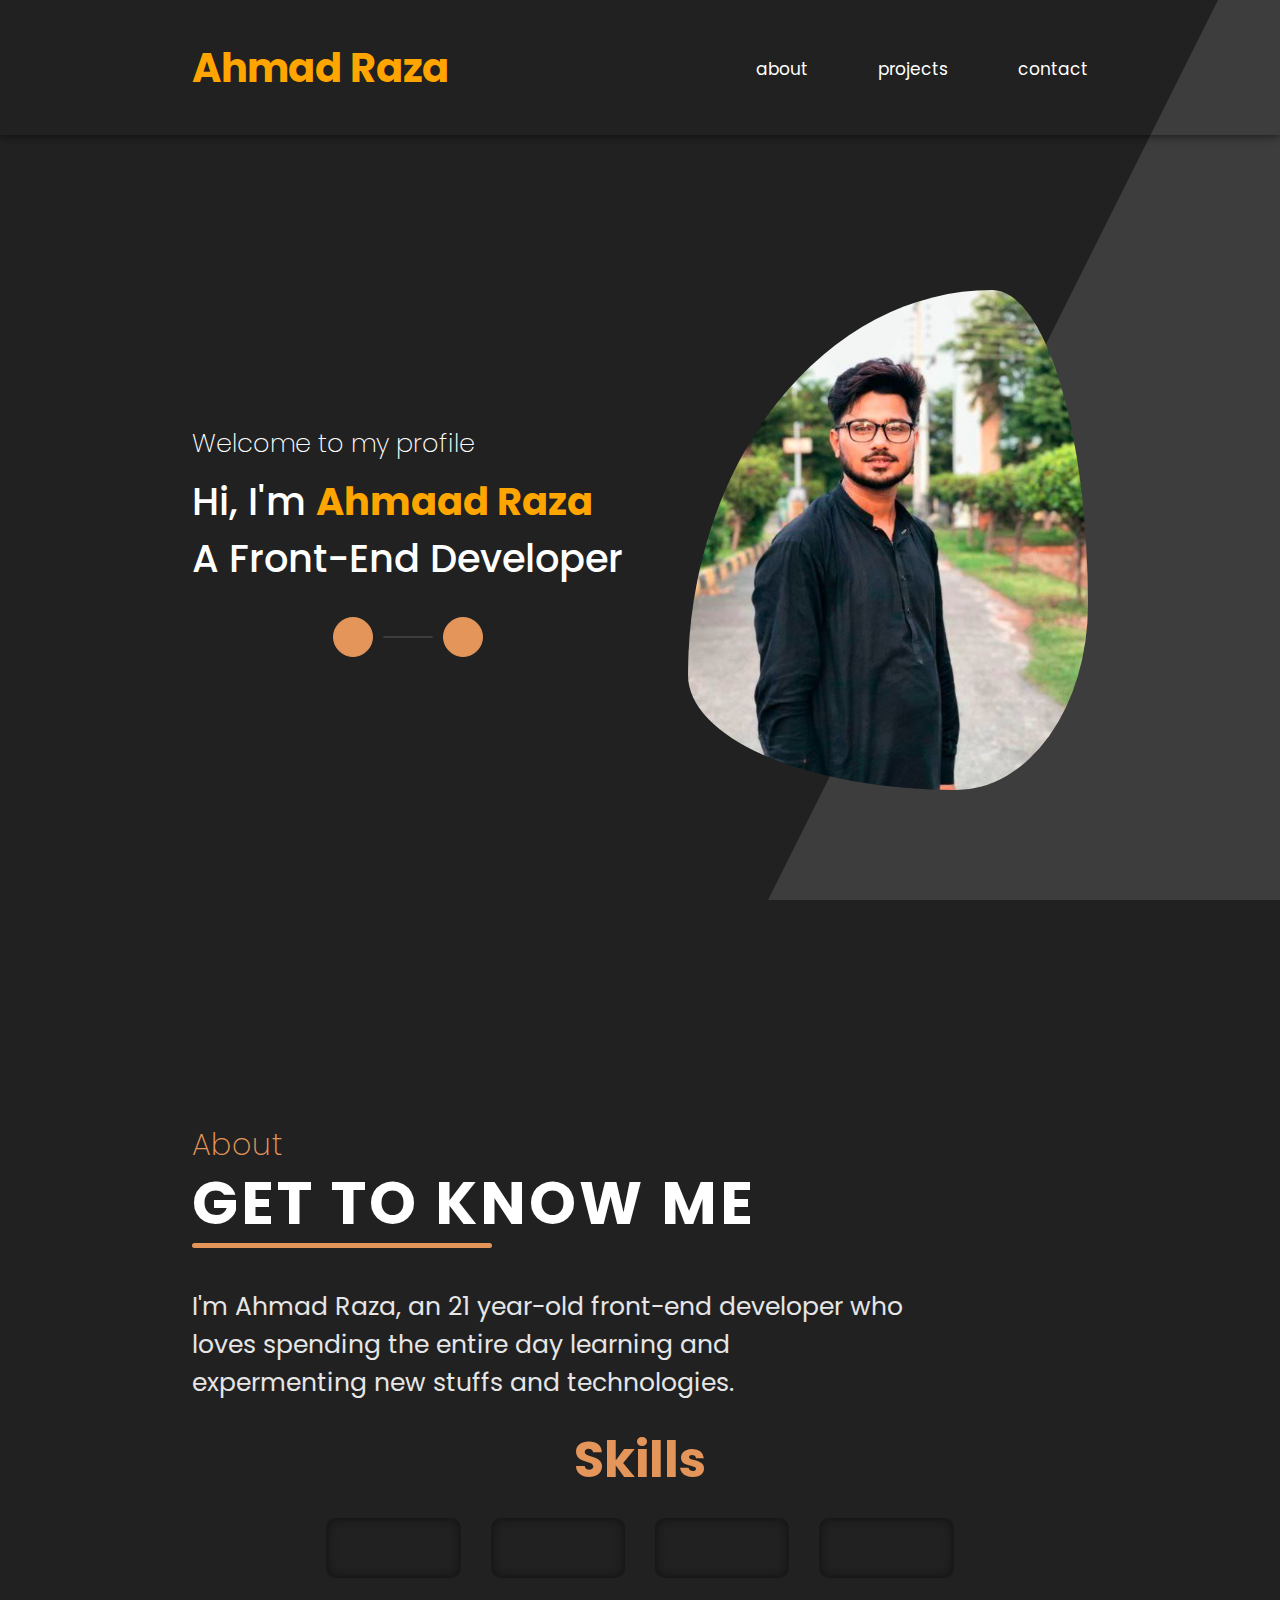
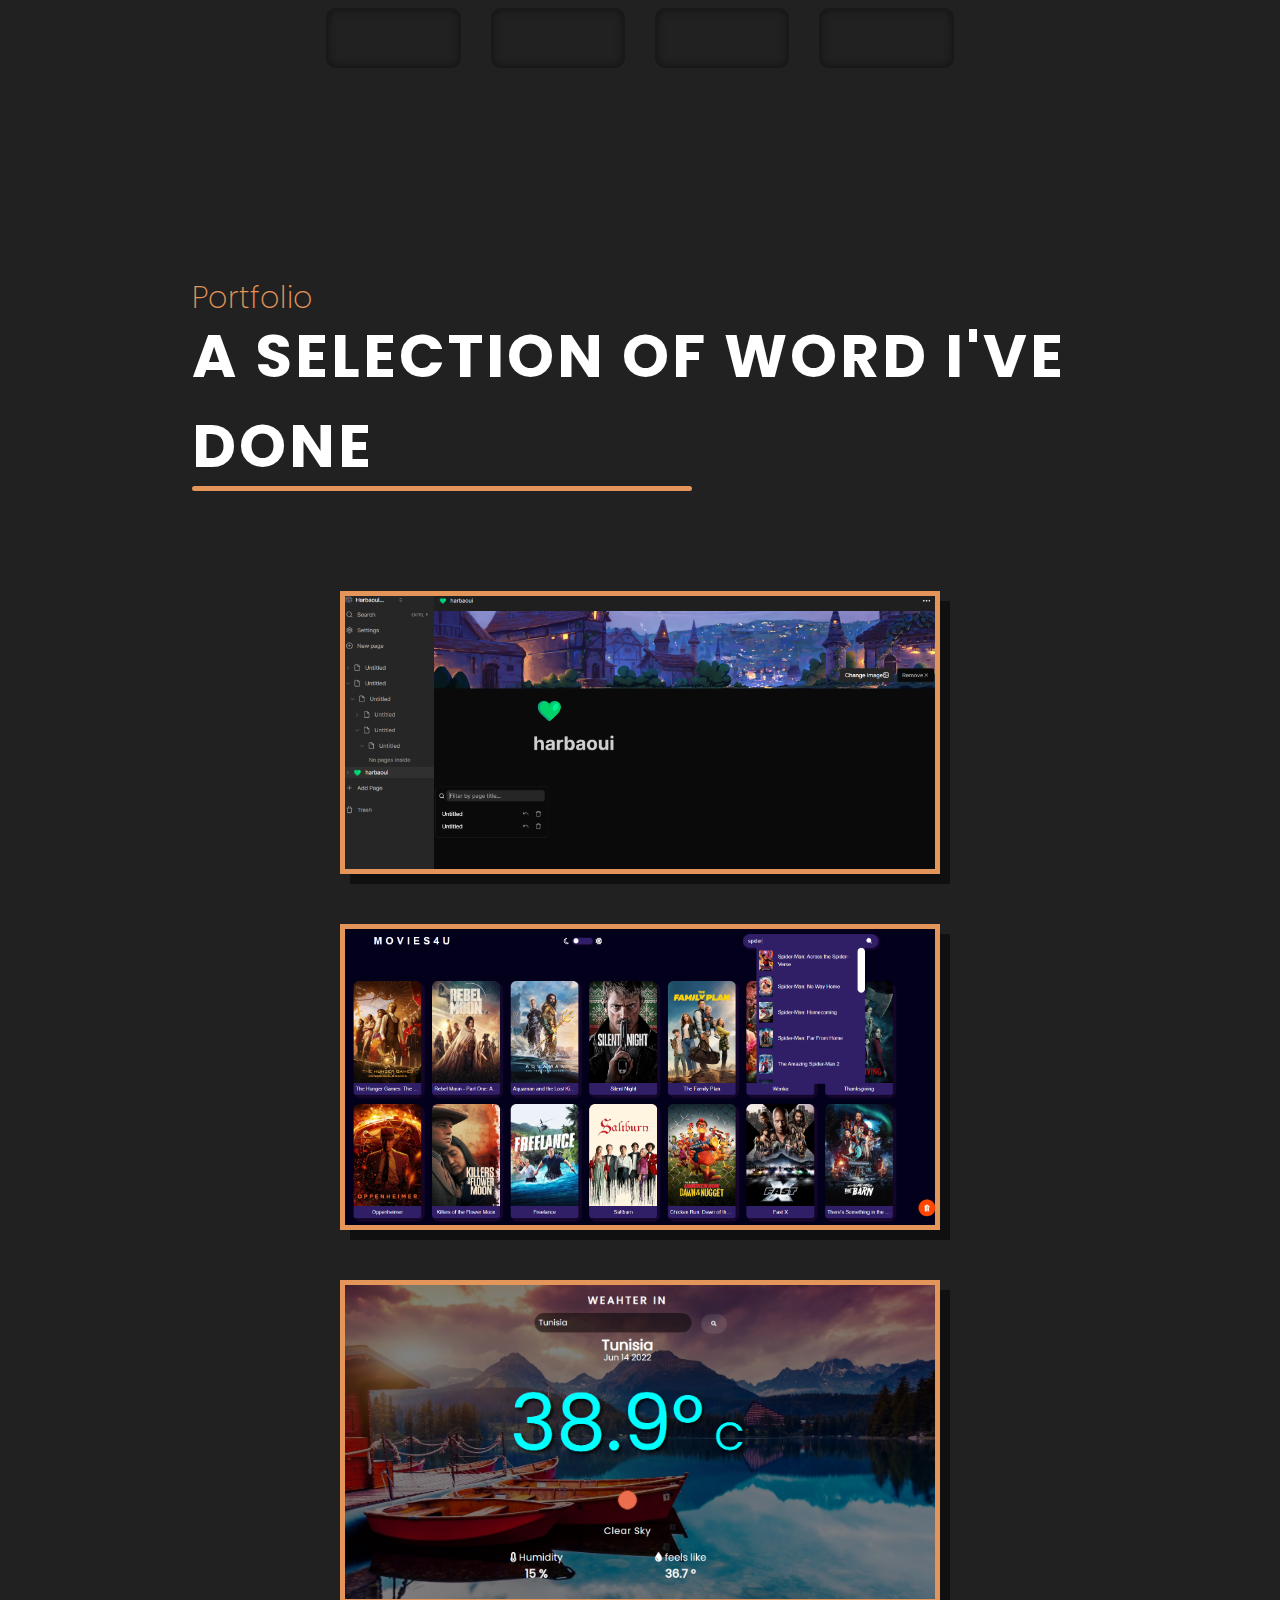
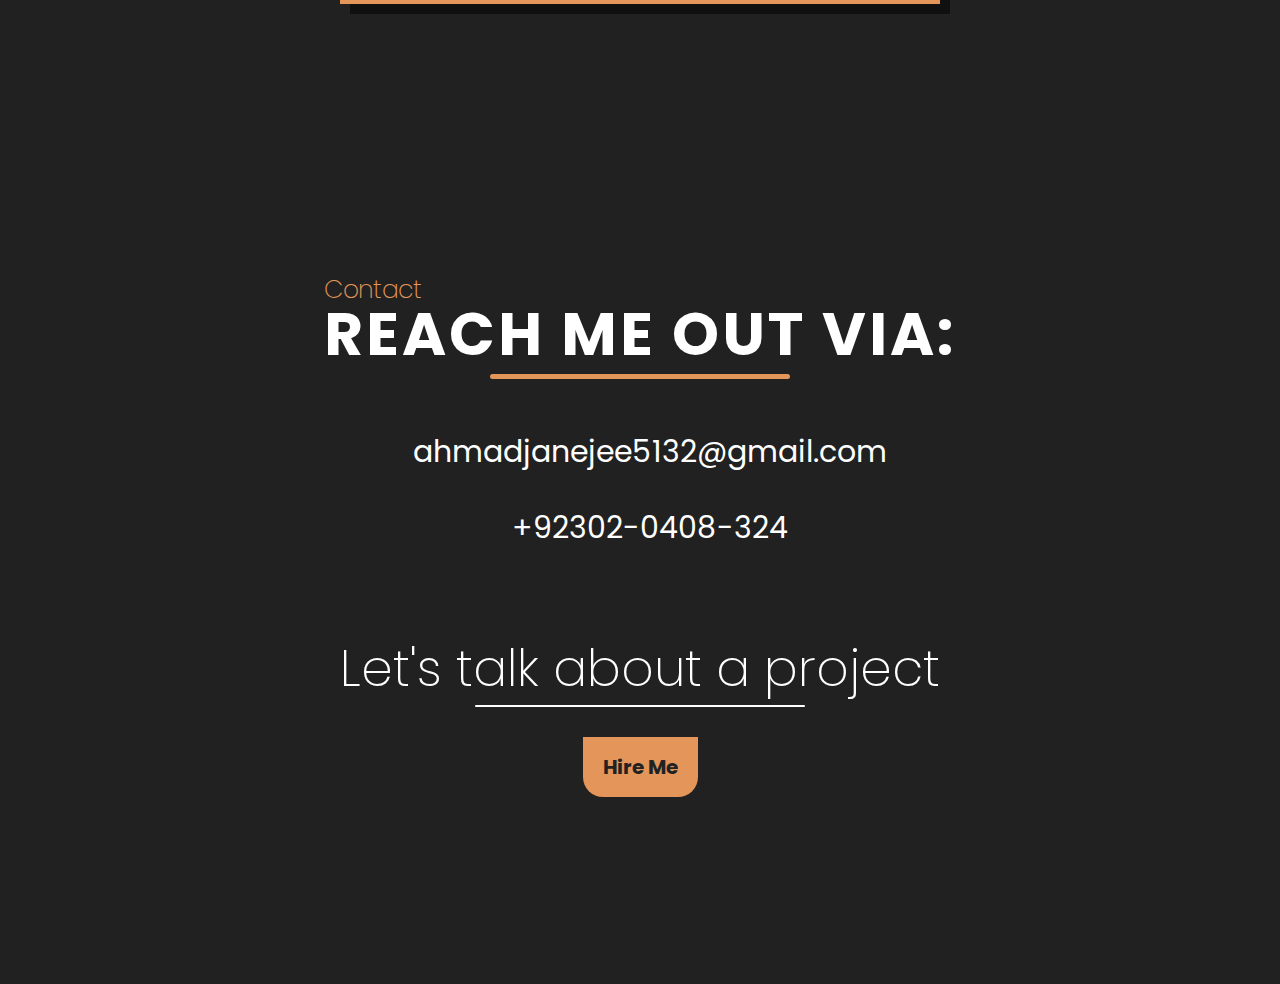
<file: index.html>
<!DOCTYPE html>
<html lang="en">
  <head>
    <meta charset="UTF-8" />
    <meta name="viewport" content="width=device-width, initial-scale=1.0" />
    <title>Ahmad Raza</title>
    <link
      rel="stylesheet"
      href="https://cdnjs.cloudflare.com/ajax/libs/font-awesome/6.5.1/css/all.min.css"
      integrity="sha512-DTOQO9RWCH3ppGqcWaEA1BIZOC6xxalwEsw9c2QQeAIftl+Vegovlnee1c9QX4TctnWMn13TZye+giMm8e2LwA=="
      crossorigin="anonymous"
      referrerpolicy="no-referrer"
    />
    <link rel="stylesheet" href="styles.css" />
  </head>
  <body>
    <div class="shape"></div>
    <header>
      <nav>
        <h1 class="ah">Ahmad Raza</h1>
        <div class="burger">
          <i class="fa-solid fa-bars"></i>
        </div>
        <ul class="links">
          <li><a href="#about">about</a></li>
          <li><a href="#projects">projects</a></li>
          <li><a href="#contact">contact</a></li>
        </ul>
      </nav>
    </header>
    <main>
      <div class="container">
        <div class="text">
          <div class="grp">
            <h2>Welcome to my profile</h2>
            <h1>
              Hi, I'm <span class="ah">Ahmaad Raza</span> <br />
              A Front-End Developer
            </h1>
            <div class="icons">
              <a href="https://github.com/baylor">
                <i class="fa-brands fa-github"></i>
              </a>
              <div class="line"></div>
              <a href="https://linkedin.com/baylor">
                <i class="fa-brands fa-linkedin-in"></i>
              </a>
            </div>
          </div>
        </div>
        <div class="img">
          <img src="./images/ahmad23.JPG" alt="" />
        </div>
      </div>
    </main>
    <div class="about" id="about">
      <div class="container">
        <div class="text">
          <h3>About</h3>
          <h1>Get to know me</h1>
          <p>
            I'm Ahmad Raza, an 21 year-old front-end developer who loves
            spending the entire day learning and expermenting new stuffs and
            technologies.
          </p>
        </div>
        <div class="skills">
          <h2>Skills</h2>
          <div class="wrapper">
            <div>
              <i class="fa-brands fa-html5"></i>
            </div>
            <div>
              <i class="fa-brands fa-css3-alt"></i>
            </div>
            <div>
              <i class="fa-brands fa-js"></i>
            </div>
            <div>
              <i class="fa-brands fa-react"></i>
            </div>
            <div>
              <i class="fa-brands fa-github"></i>
            </div>
            <div>
              <i class="fa-brands fa-git-alt"></i>
            </div>
            <div>
              <i class="fa-brands fa-sass"></i>
            </div>
            <div>
              <i class="fa-brands fa-bootstrap"></i>
            </div>
          </div>
        </div>
      </div>
    </div>
    <div class="projects" id="projects">
      <div class="container">
        <h3>Portfolio</h3>
        <h1 class="title">A selection of Word I've done</h1>
        <div class="projects-wrapper">
          <div class="project">
            <div class="card">
              <div class="overview">
                <h1>Jotion (notion clone)</h1>
                <div class="btns">
                  <a href="project url" target="_blank">
                    <i class="fa-brands fa-github"></i>
                  </a>
                  <a href="project url" target="_blank">
                    <i class="fa-solid fa-link"></i>
                  </a>
                </div>
              </div>
              <img src="./images/p1.png" alt="project 1" />
            </div>
          </div>

          <div class="project">
            <div class="card">
              <div class="overview">
                <h1>Movies4u</h1>
                <div class="btns">
                  <a href="project url" target="_blank">
                    <i class="fa-brands fa-github"></i>
                  </a>
                  <a href="project url" target="_blank">
                    <i class="fa-solid fa-link"></i>
                  </a>
                </div>
              </div>
              <img src="./images/p2.png" alt="moviesProject_img" />
            </div>
          </div>

          <div class="project">
            <div class="card">
              <div class="overview">
                <h1>Weather App</h1>
                <div class="btns">
                  <a href="project url" target="_blank">
                    <i class="fa-brands fa-github"></i>
                  </a>
                  <a href="project url" target="_blank">
                    <i class="fa-solid fa-link"></i>
                  </a>
                </div>
              </div>
              <img src="./images/p3.png" alt="weatherapp_img" />
            </div>
          </div>
        </div>
      </div>
    </div>
    <div class="contact" id="contact">
      <div class="container">
        <div class="header">
          <h3>Contact</h3>
          <h1>Reach me out via:</h1>
        </div>
        <div class="wrapper">
          <div class="grp">
            <i class="fa-solid fa-paper-plane"></i>
            <span>ahmadjanejee5132@gmail.com</span>
          </div>
          <div class="grp">
            <i class="fa-solid fa-phone"></i>
            <span>+92302-0408-324</span>
          </div>
          <div class="grp">
            <i class="fa-brands fa-linkedin"></i>
            <span></span>
          </div>
        </div>
        <div class="footer">
          <p>Let's talk about a project</p>
          <a href="mailto:@webdevwizard@gmial.com">
            Hire Me <i class="fa-solid fa-envelope"></i>
          </a>
        </div>
      </div>
    </div>
    <a href="#" class="back-top">
      <i class="fa-solid fa-arrow-up"></i>
    </a>
  </body>
  <script src="./app.js"></script>
</html>
</file>
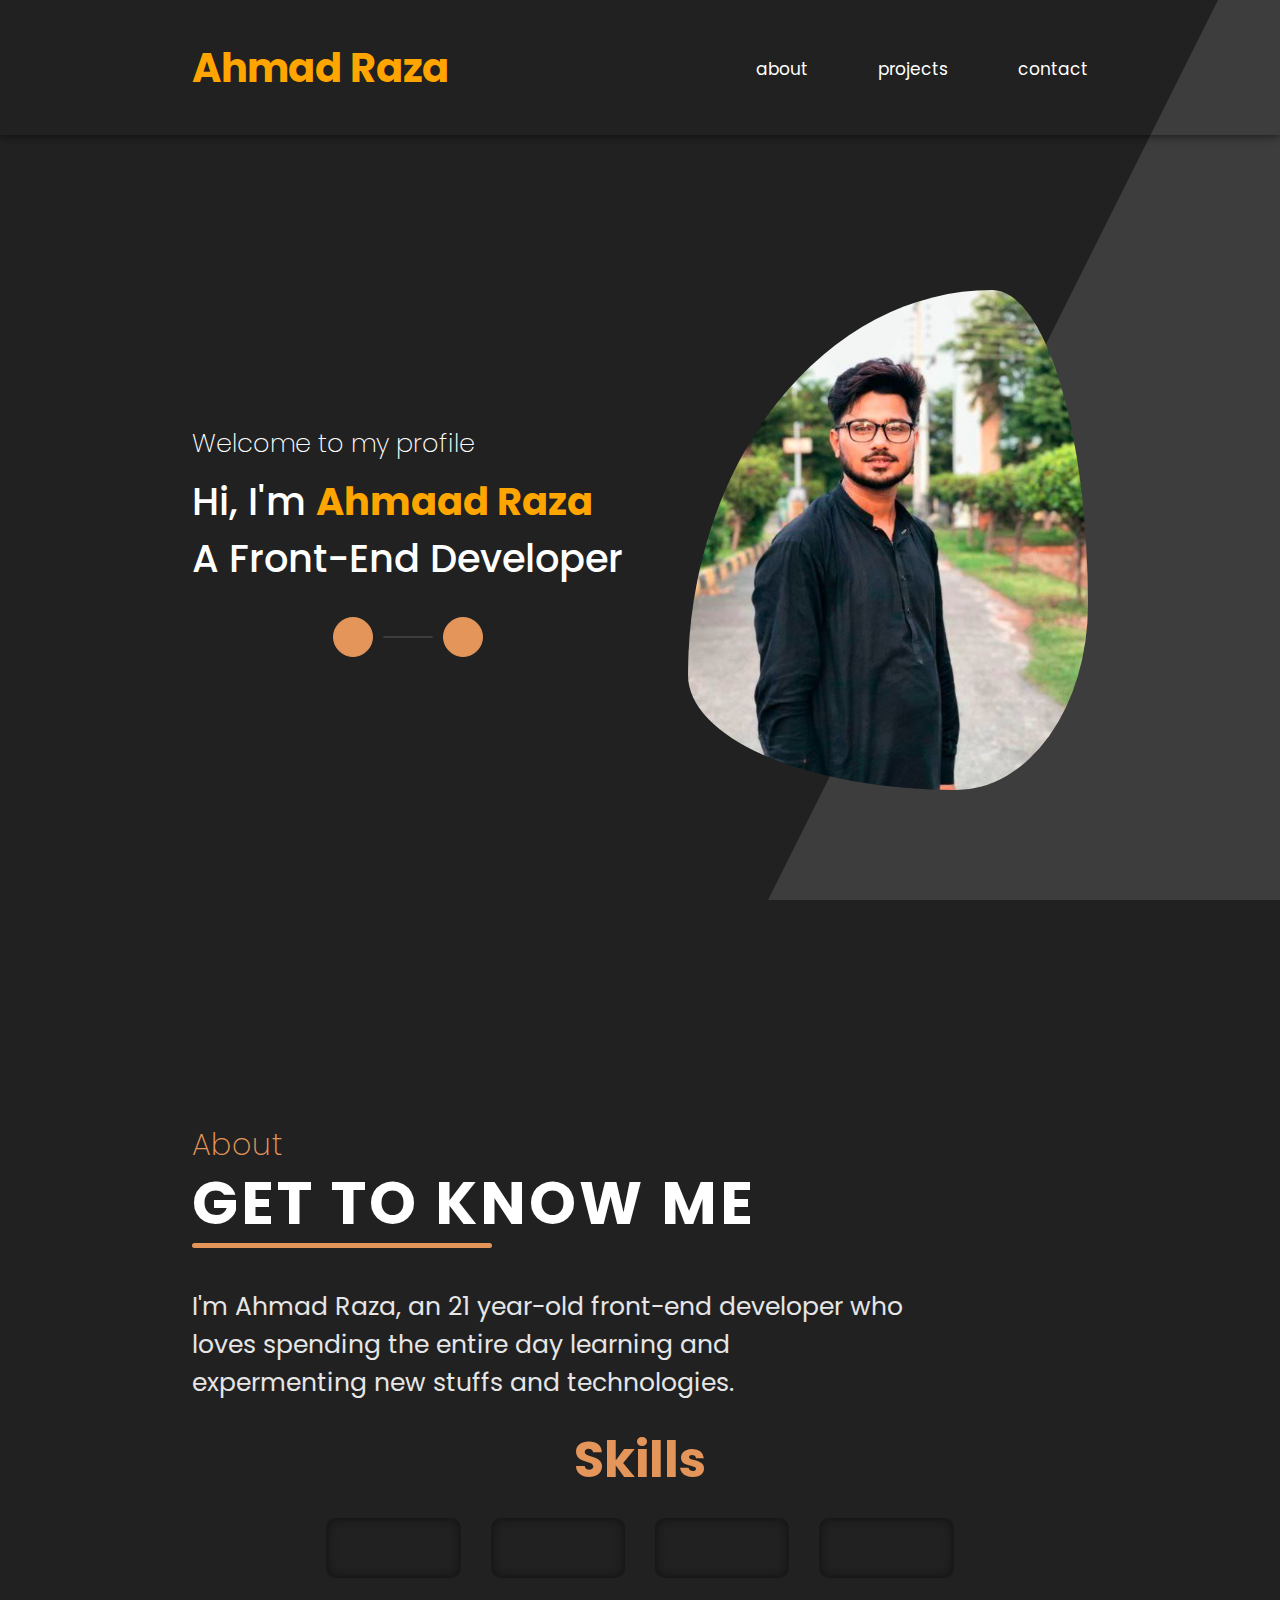
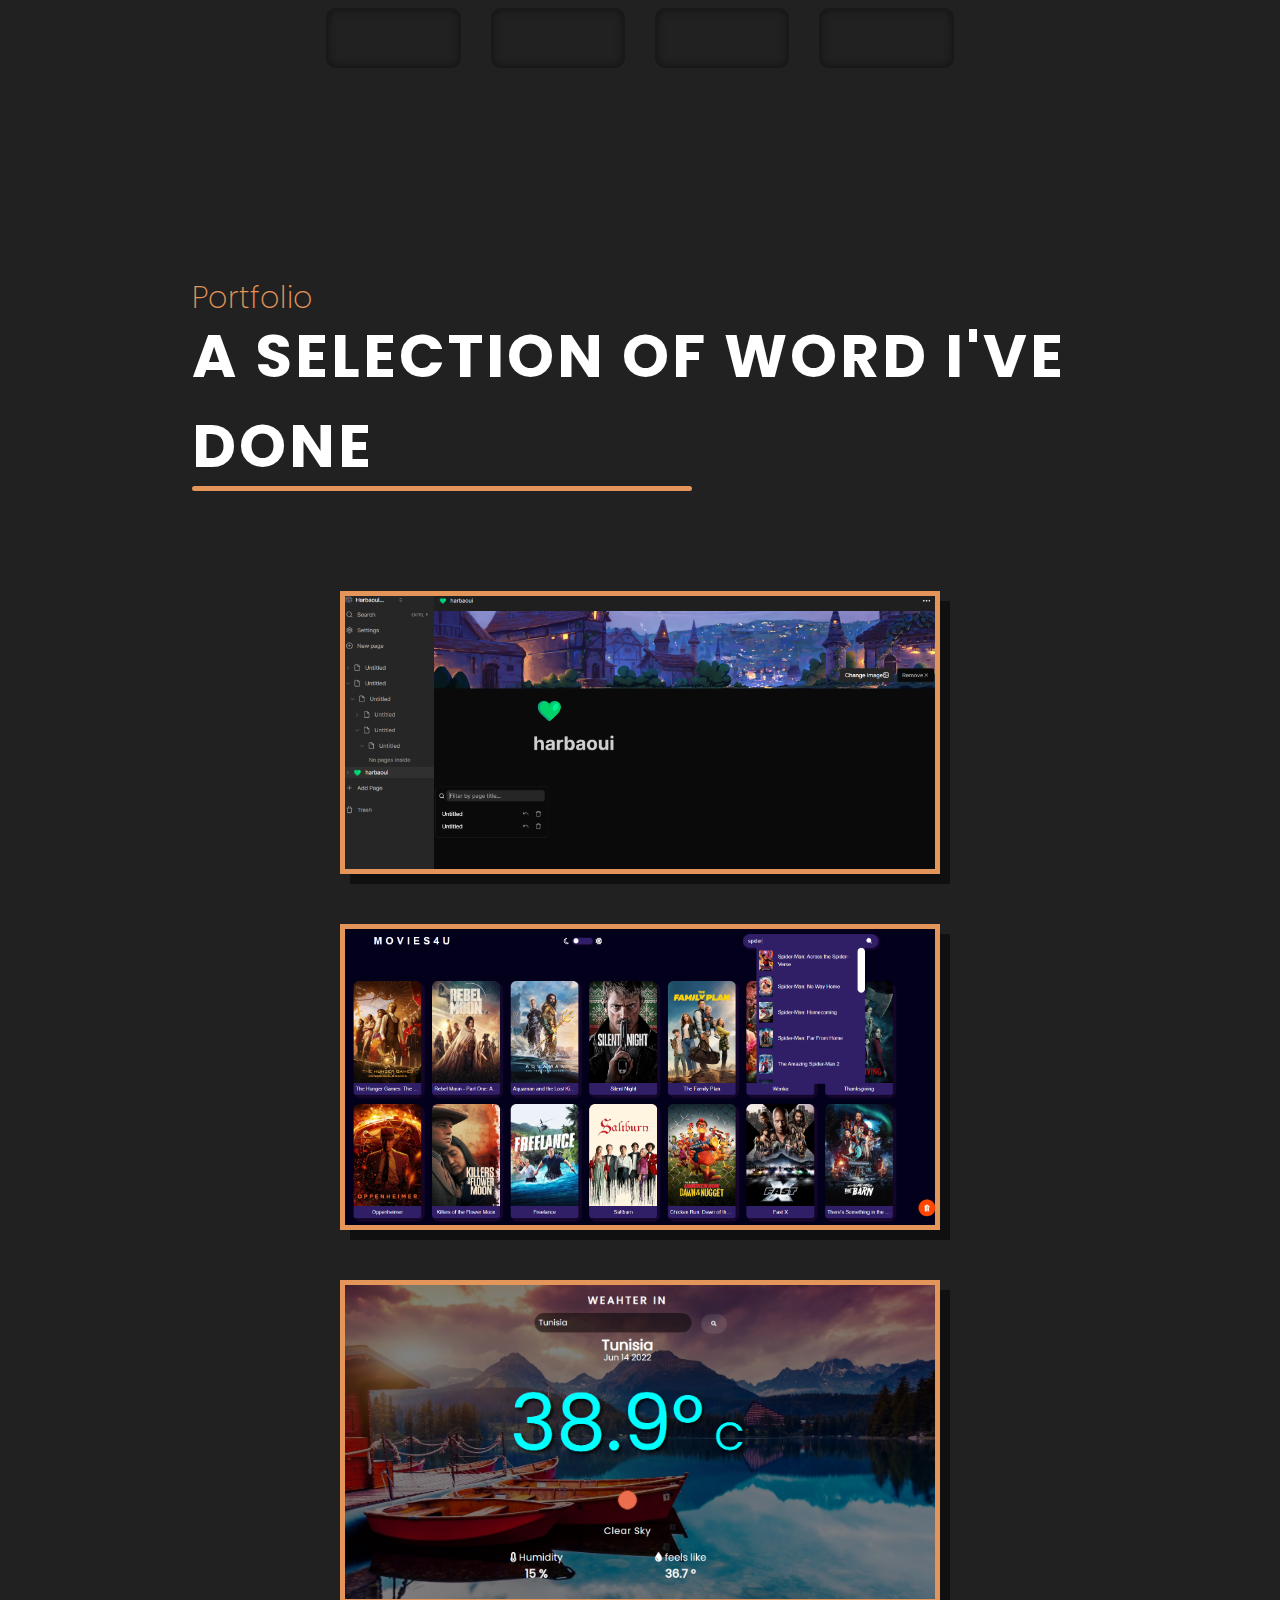
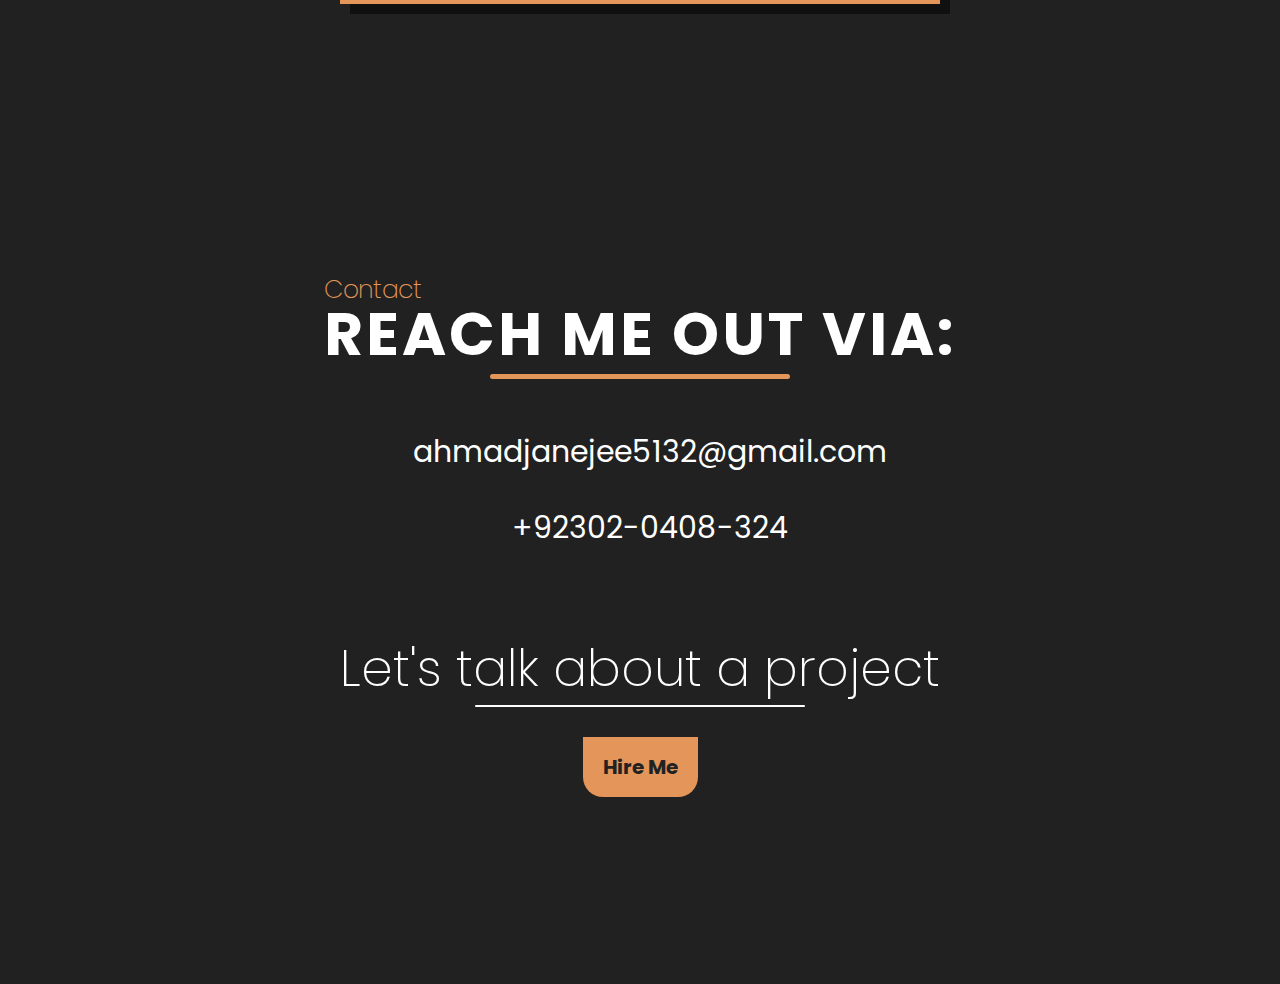
<file: AHMAD.html>
<!DOCTYPE html>
<html lang="en">
  <head>
    <meta charset="UTF-8" />
    <meta name="viewport" content="width=device-width, initial-scale=1.0" />
    <title>Ahmad Raza</title>
    <link
      rel="stylesheet"
      href="https://cdnjs.cloudflare.com/ajax/libs/font-awesome/6.5.1/css/all.min.css"
      integrity="sha512-DTOQO9RWCH3ppGqcWaEA1BIZOC6xxalwEsw9c2QQeAIftl+Vegovlnee1c9QX4TctnWMn13TZye+giMm8e2LwA=="
      crossorigin="anonymous"
      referrerpolicy="no-referrer"
    />
    <link rel="stylesheet" href="styles.css" />
  </head>
  <body>
    <div class="shape"></div>
    <header>
      <nav>
        <h1 class="ah">Ahmad Raza</h1>
        <div class="burger">
          <i class="fa-solid fa-bars"></i>
        </div>
        <ul class="links">
          <li><a href="#About">about</a></li>
          <li><a href="#Projects">projects</a></li>
          <li><a href="#Contact">contact</a></li>
        </ul>
      </nav>
    </header>
    <main>
      <div class="container">
        <div class="text">
          <div class="grp">
            <h2>Welcome to my profile</h2>
            <h1>
              Hi, I'm <span class="ah">Ahmaad Raza</span> <br />
              A Front-End Developer
            </h1>
            <div class="icons">
              <a href="https://github.com/baylor">
                <i class="fa-brands fa-github"></i>
              </a>
              <div class="line"></div>
              <a href="https://linkedin.com/baylor">
                <i class="fa-brands fa-linkedin-in"></i>
              </a>
            </div>
          </div>
        </div>
        <div class="img">
          <img src="./images/ahmad23.JPG" alt="" />
        </div>
      </div>
    </main>
    <div class="about" id="about">
      <div class="container">
        <div class="text">
          <h3>About</h3>
          <h1>Get to know me</h1>
          <p>
            I'm Ahmad Raza, an 21 year-old front-end developer who loves
            spending the entire day learning and expermenting new stuffs and
            technologies.
          </p>
        </div>
        <div class="skills">
          <h2>Skills</h2>
          <div class="wrapper">
            <div>
              <i class="fa-brands fa-html5"></i>
            </div>
            <div>
              <i class="fa-brands fa-css3-alt"></i>
            </div>
            <div>
              <i class="fa-brands fa-js"></i>
            </div>
            <div>
              <i class="fa-brands fa-react"></i>
            </div>
            <div>
              <i class="fa-brands fa-github"></i>
            </div>
            <div>
              <i class="fa-brands fa-git-alt"></i>
            </div>
            <div>
              <i class="fa-brands fa-sass"></i>
            </div>
            <div>
              <i class="fa-brands fa-bootstrap"></i>
            </div>
          </div>
        </div>
      </div>
    </div>
    <div class="projects" id="projects">
      <div class="container">
        <h3>Portfolio</h3>
        <h1 class="title">A selection of Word I've done</h1>
        <div class="projects-wrapper">
          <div class="project">
            <div class="card">
              <div class="overview">
                <h1>Jotion (notion clone)</h1>
                <div class="btns">
                  <a href="project url" target="_blank">
                    <i class="fa-brands fa-github"></i>
                  </a>
                  <a href="project url" target="_blank">
                    <i class="fa-solid fa-link"></i>
                  </a>
                </div>
              </div>
              <img src="./images/p1.png" alt="project 1" />
            </div>
          </div>

          <div class="project">
            <div class="card">
              <div class="overview">
                <h1>Movies4u</h1>
                <div class="btns">
                  <a href="project url" target="_blank">
                    <i class="fa-brands fa-github"></i>
                  </a>
                  <a href="project url" target="_blank">
                    <i class="fa-solid fa-link"></i>
                  </a>
                </div>
              </div>
              <img src="./images/p2.png" alt="moviesProject_img" />
            </div>
          </div>

          <div class="project">
            <div class="card">
              <div class="overview">
                <h1>Weather App</h1>
                <div class="btns">
                  <a href="project url" target="_blank">
                    <i class="fa-brands fa-github"></i>
                  </a>
                  <a href="project url" target="_blank">
                    <i class="fa-solid fa-link"></i>
                  </a>
                </div>
              </div>
              <img src="./images/p3.png" alt="weatherapp_img" />
            </div>
          </div>
        </div>
      </div>
    </div>
    <div class="contact" id="contact">
      <div class="container">
        <div class="header">
          <h3>Contact</h3>
          <h1>Reach me out via:</h1>
        </div>
        <div class="wrapper">
          <div class="grp">
            <i class="fa-solid fa-paper-plane"></i>
            <span>ahmadjanejee5132@gmail.com</span>
          </div>
          <div class="grp">
            <i class="fa-solid fa-phone"></i>
            <span>+92302-0408-324</span>
          </div>
          <div class="grp">
            <i class="fa-brands fa-linkedin"></i>
            <span></span>
          </div>
        </div>
        <div class="footer">
          <p>Let's talk about a project</p>
          <a href="mailto:@webdevwizard@gmial.com">
            Hire Me <i class="fa-solid fa-envelope"></i>
          </a>
        </div>
      </div>
    </div>
    <a href="#" class="back-top">
      <i class="fa-solid fa-arrow-up"></i>
    </a>
  </body>
  <script src="./app.js"></script>
</html>
</file>
<file: styles.css>
@import url("https://fonts.googleapis.com/css2?family=Poppins:ital,wght@0,100;0,200;0,300;0,400;0,500;0,600;0,700;0,800;0,900;1,100;1,200;1,300;1,400;1,500;1,600;1,700;1,800;1,900&display=swap");

:root {
  --primary: #e49559;
}

* {
  margin: 0;
  padding: 0;
  box-sizing: border-box;
  scroll-behavior: smooth;
}

html {
  font-size: 62.5%;
}

body {
  min-height: 100vh;
  background: #212121;
  font-family: "Poppins", sans-serif;
  color: white;
  overflow-x: hidden;
}

/* triangle  */
.shape {
  position: absolute;
  right: 0;
  top: 0;
  width: 40%;
  height: 100vh;
  z-index: -1;
  border-bottom: 100vh solid #3d3d3d;
  border-left: 450px solid transparent;
}

header {
  box-shadow: 0 0 10px rgba(0, 0, 0, 0.7);
  min-height: 15vh;

  display: flex;
}

header nav {
  width: 70%;
  margin: auto;

  display: flex;
  justify-content: space-between;
  align-items: center;
  font-size: 2rem;
  
}
.ah{
color:orange;
}

header nav ul {
  list-style: none;
  display: flex;
  align-items: center;
  gap: 7rem;
}

header nav a {
  color: white;
  text-decoration: none;
  font-size: 1.7rem;
  transition: 0.3s ease-in-out;
  position: relative;
}

header nav a:hover {
  color: var(--primary);
}

header nav a::after {
  content: "";
  position: absolute;
  bottom: -5px;
  left: 0;
  width: 0%;
  height: 2px;
  border-radius: 5rem;
  background: var(--primary);
  transition: 0.3s ease-in;
}

header nav a:hover::after {
  width: 100%;
}

/* main  */

main {
  min-height: 90vh;
  display: flex;
  justify-content: center;
  align-items: center;
}

main .container {
  width: 70%;
  margin: auto;

  display: flex;
  align-items: center;
  justify-content: space-between;

  position: relative;
}

main .container .text {
  display: flex;
}

main .container h2 {
  font-weight: 200;
  margin-bottom: 1rem;
  font-size: 2vw;
}

main .container h1 {
  font-size: 3vw;
  margin-bottom: 3rem;
  font-weight: 500;
}

main .container .text h1 span {
  font-weight: 700;
}

.icons {
  display: flex;
  gap: 1rem;
  justify-content: center;
  align-items: center;
}

.icons a {
  text-decoration: none;
  font-size: 2rem;
  background: var(--primary);
  color: #222;
  border: 1px solid var(--primary);

  width: 40px;
  height: 40px;
  border-radius: 50%;

  display: flex;
  justify-content: center;
  align-items: center;

  transition: 0.2s ease-in-out;
}

.icons a:hover {
  transform: scale(1.2);
}

.line {
  width: 50px;
  height: 2px;
  border-radius: 5rem;
  background: #3d3d3d;
}

main .container .img {
  max-width: 400px;
  max-height: 500px;
  box-shadow: 10 15px 0px rgba(0, 0, 0, 0.621);

  border-radius: 76% 24% 33% 67% / 77% 63% 37% 23%;
  background: var(--primary);
  overflow: hidden;

  position: relative;
}

main .img img {
  width: 100%;
}

/* about section  */

.about {
  position: relative;
  display: flex;
  font-size: 2em;
  min-height: 100vh;
}

.about .container {
  width: 70%;
  margin: auto;
}

.about h1 {
  font-size: 60px;
  margin-bottom: 4rem;
  text-transform: uppercase;
  letter-spacing: 3px;

  position: relative;
}

.about h1::after {
  content: "";
  position: absolute;
  bottom: 0;
  left: 0;
  width: 300px;
  height: 5px;
  background: var(--primary);
  border-radius: 1rem;
}

.about h3 {
  font-size: 30px;
  color: var(--primary);
  font-weight: 200;
  margin-bottom: -1rem;
}

.about p {
  font-size: 25px;
  margin-bottom: 2rem;
  width: 80%;
  color: #e6e6e6;
}

.about .skills {
  width: 70%;
  margin: 0 auto;
}

.about .wrapper {
  display: grid;
  grid-template-columns: repeat(4, 1fr);
  justify-content: center;
  gap: 3rem;
  margin-top: 2rem;
}

.about .wrapper div {
  font-size: 5vw;
  color: white;

  padding: 3rem 2rem;
  display: flex;
  justify-content: center;
  align-items: center;

  border-radius: 1rem;
  box-shadow: 0 0 10px 2px rgba(0, 0, 0, 0.4) inset;
}

.about .skills h2 {
  text-align: center;
  color: var(--primary);
  font-size: 50px;
}

/* about section  */

/* project section  */

.projects {
  display: flex;
  flex-direction: column;
  color: white;
  padding: 3rem 0;
  margin: 0 auto;
}

.projects .container {
  width: 70%;
  margin: auto;
}

.projects h3 {
  font-size: 30px;
  color: var(--primary);
  font-weight: 200;
  margin-bottom: -1rem;
}

.projects h1.title {
  font-size: 60px;
  position: relative;
  margin-bottom: 10rem;
  text-transform: uppercase;
  letter-spacing: 3px;
}

.projects h1.title::after {
  content: "";
  position: absolute;
  bottom: 0;
  left: 0;
  width: 500px;
  height: 5px;
  background: var(--primary);
  border-radius: 1rem;
}

.projects .project {
  width: 100%;
  display: flex;
  justify-content: center;
  align-items: center;
  margin: 5rem 0;
  position: relative;
}

.project h1 {
  width: 100%;
  font-size: 3rem;
}

.card {
  width: 60%;
  min-width: 600px;
  overflow: hidden;
  box-shadow: 10px 10px 0px rgba(0, 0, 0, 0.5);

  position: relative;
}

.card::after {
  content: "";
  position: absolute;
  inset: 0;
  background: transparent;
  pointer-events: none;
  z-index: 6;
  border: 5px solid var(--primary);
}

.card img {
  width: 100%;
  height: 100%;
}

.card .overview {
  position: absolute;
  top: -10px;
  left: -10px;
  width: 100%;
  height: 100%;
  margin: 10px;

  background: rgba(0, 0, 0, 0.7);
  backdrop-filter: blur(10px);

  display: flex;
  flex-direction: column;
  justify-content: center;
  align-items: center;

  transform: translate(-100%);
  transition: 0.3s ease-in;
}

.card:hover .overview {
  transform: translate(0);
}

.overview h1 {
  all: unset;
  font-size: 40px;
  margin-bottom: 1rem;
  text-align: center;
}

.overview a {
  text-decoration: none;
  display: inline-block;
  margin-right: 20px;
  transition: 0.2s ease-out;
}

.overview i {
  font-size: 3rem;
  color: #222;

  background: var(--primary);
  border-radius: 50%;
  width: 55px;
  height: 55px;

  display: flex;
  justify-content: center;
  align-items: center;
}

.overview a:hover {
  transform: scale(1.1);
}
/* project section  */

/* contact  */

.contact {
  position: relative;
  display: flex;
  font-size: 2em;
  min-height: 100vh;
}

.contact .container {
  width: 70%;
  margin: auto;
  display: flex;
  flex-direction: column;
  align-items: center;
}

.contact h3 {
  font-size: 25px;
  color: var(--primary);
  font-weight: 200;
  margin-bottom: -2rem;
}

.contact h1 {
  font-size: 60px;
  position: relative;
  margin-bottom: 5rem;
  text-transform: uppercase;
  letter-spacing: 3px;
}

.contact h1::after {
  content: "";
  position: absolute;
  bottom: 0;
  left: 50%;
  transform: translateX(-50%);
  width: 300px;
  height: 5px;
  border-radius: 5rem;
  background: var(--primary);
  border-radius: 1rem;
}

.contact .wrapper {
  font-size: 30px;
}

.contact .wrapper .grp {
  text-align: center;

  display: flex;
  justify-content: center;
  align-items: center;

  gap: 1rem;
}

.contact .grp:not(:last-child) {
  margin-bottom: 3rem;
}

.contact .grp i {
  font-size: 50px;
  margin-right: 1rem;
}

.contact .footer {
  display: flex;
  flex-direction: column;
  align-items: center;
  text-align: center;

  margin-top: 5rem;
}

.contact .footer p {
  font-size: 5rem;
  font-weight: 200;
  color: white;
  margin-bottom: 3rem;
  position: relative;
}

.contact .footer p::after {
  content: "";
  position: absolute;
  bottom: 0;
  left: 50%;
  transform: translateX(-50%);
  width: 330px;
  height: 2px;
  background: white;
  border-radius: 1rem;
}

.contact .footer a {
  text-decoration: none;
  background: var(--primary);
  color: #222;
  font-weight: bold;

  border-bottom-left-radius: 2rem;
  border-bottom-right-radius: 2rem;

  padding: 1.5rem 2rem;
  transition: 0.2s ease-in;
}

.contact .footer a:hover {
  transform: scale(1.05);
}
/* contact  */

.back-top {
  text-decoration: none;
  font-size: 2rem;
  color: #222;

  background: var(--primary);
  border-radius: 50%;

  width: 5rem;
  height: 5rem;

  display: flex;
  justify-content: center;
  align-items: center;

  position: fixed;
  bottom: 2%;
  right: 2%;

  box-shadow: 3px 3px 5px rgba(0, 0, 0, 0.859);
  transition: 0.4s ease-out;

  opacity: 0;
  pointer-events: none;
}

.back-top:hover {
  transform: translateY(-20px);
}

.back-top.active {
  opacity: 1;
  pointer-events: auto;
}

/* Responsiveness  */

@media only screen and (max-width: 900px) {
  main .container {
    width: 80%;
  }

  main .img {
    width: 300px;
    height: 350px;
  }
}

/* Navbar  */

header nav .burger {
  display: none;
  transition: 0.3s ease-in-out;
  cursor: pointer;
  z-index: 999;
}

header nav .burger:hover {
  color: var(--primary);
}

header nav .burger:hover i {
  pointer-events: none;
}

@media only screen and (max-width: 768px) {
  header nav .burger {
    display: block;
  }

  header nav .links {
    background: rgba(0, 0, 0, 0.518);
    backdrop-filter: blur(10px);
    position: fixed;
    inset: 0;
    height: 100vh;
    width: 100%;

    color: white;
    flex-direction: column;
    justify-content: center;
    align-items: center;
    transform: translateX(-100%);
    transition: 0.8s cubic-bezier(1, -0.06, 0.33, 0.88);
    z-index: 99;
  }

  header nav .links.show {
    transform: translateX(0);
  }

  header nav .links {
    margin: auto;
    display: flex;
    flex-direction: column;
    justify-content: space-evenly;
    padding-block: 12rem;
  }

  header nav .links li {
    text-align: center;
  }

  header nav li a {
    color: white;
    text-decoration: none;
    font-size: 3rem;
    transition: 0.3s ease-in-out;
  }
  /* Navbar  */

  .container,
  nav {
    width: 90% !important;
  }

  main .container {
    flex-direction: column-reverse;
    justify-content: center;
    text-align: center;
  }

  main .img {
    width: 200px;
    height: 250px;
    margin-bottom: 2rem;
  }

  main .container h2 {
    font-size: 20px;
  }

  main .container h1 {
    font-size: 4rem;
  }

  main .line {
    background: #222;
  }

  .projects h1.title::after {
    width: 70%;
  }

  .about h1,
  .projects .container .title,
  .contact h1 {
    font-size: 7vw;
  }

  .about .skills h2 {
    font-size: 8vw;
  }

  .about .wrapper div {
    font-size: 4rem;
  }

  .card {
    min-width: 95%;
  }

  .card::after {
    border: 3px solid var(--primary);
  }

  .overview h1 {
    font-size: 3rem;
  }

  .contact .wrapper {
    font-size: 30px;
  }

  .contact .wrapper i {
    font-size: 5vw;
  }

  .contact span {
    font-size: 4vw;
  }

  .contact .footer p {
    font-size: 6vw;
  }
}

@media only screen and (max-width: 550px) {
  main h1 {
    font-size: 30px !important;
  }
  h3 {
    font-size: 20px !important;
  }

  .about .wrapper {
    display: flex;
    flex-wrap: wrap;
    justify-content: center;
  }

  .about .wrapper div {
    width: 80px;
  }

  .about p {
    text-align: center;
    width: 100%;
  }

  .contact {
    min-height: 80vh;
  }
  .contact h3 {
    margin-bottom: -1rem;
  }

  .contact .grp {
    gap: 0;
  }
}
</file>
